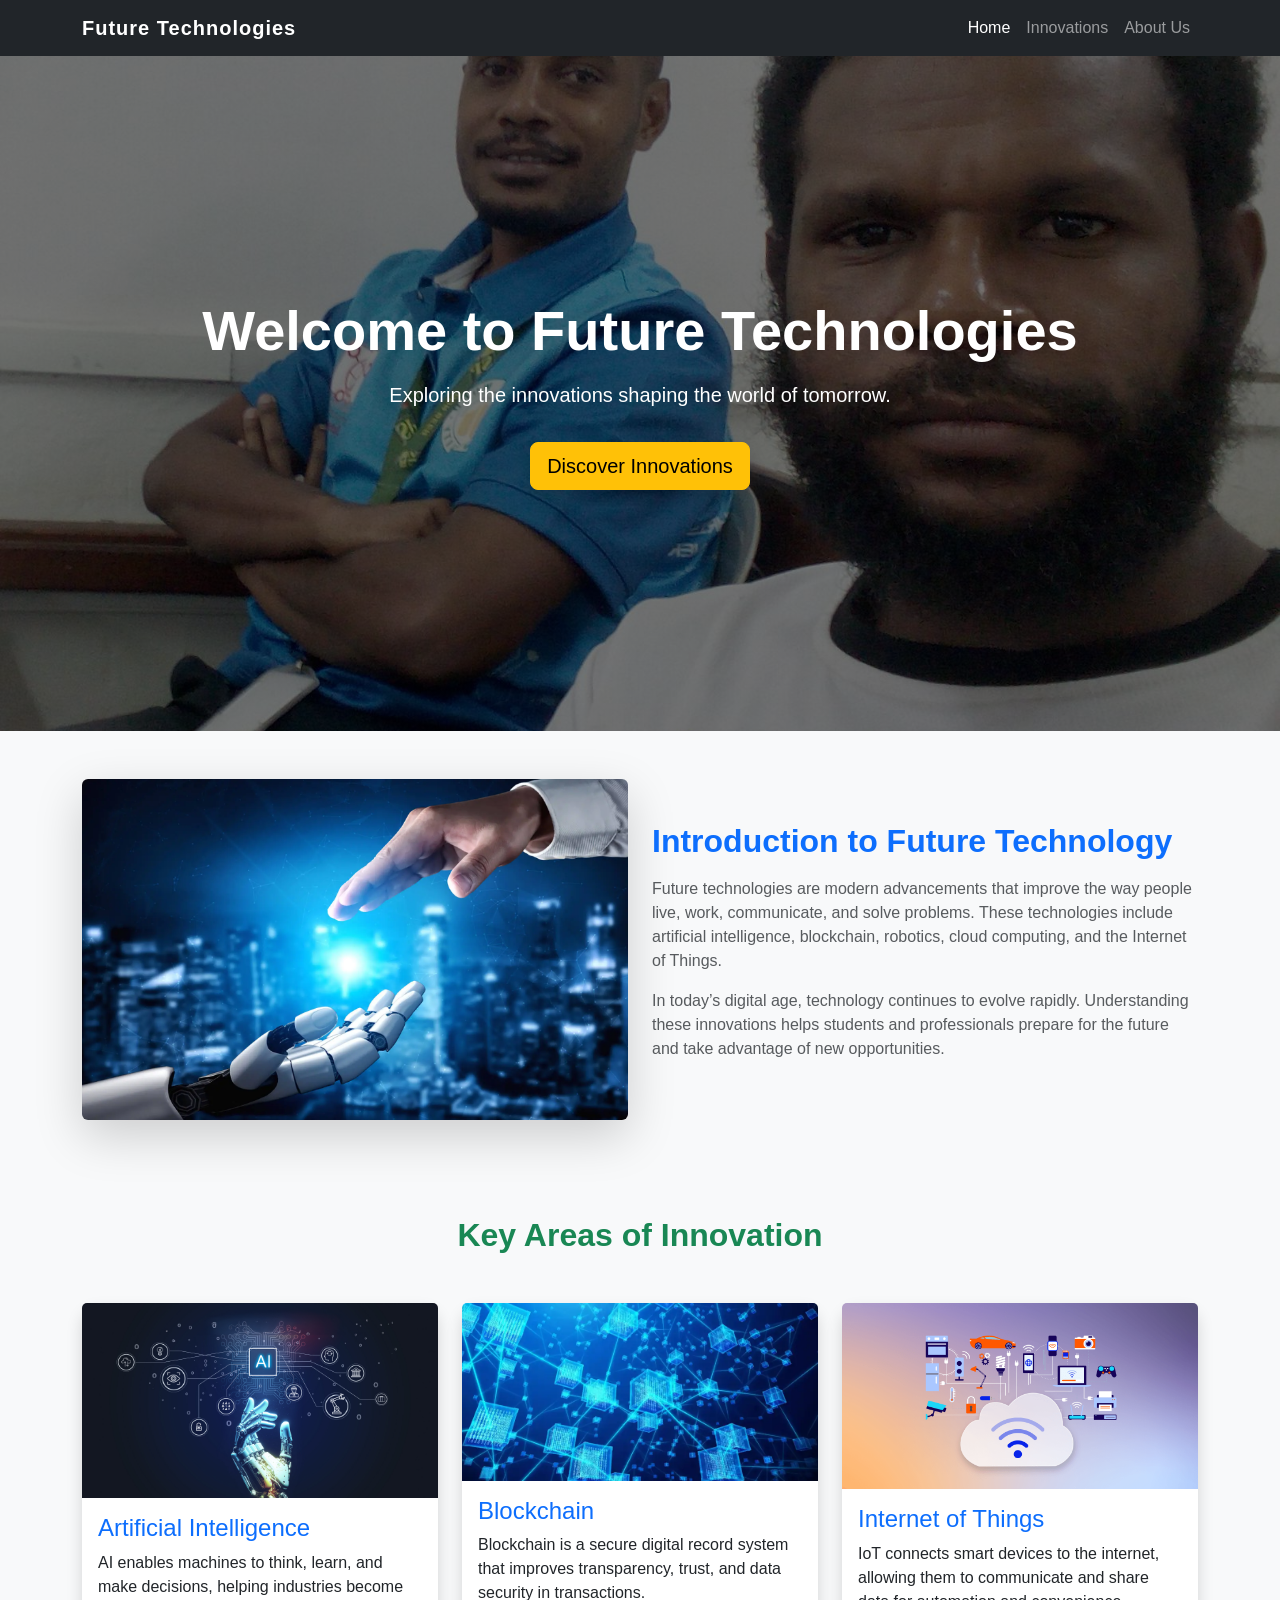
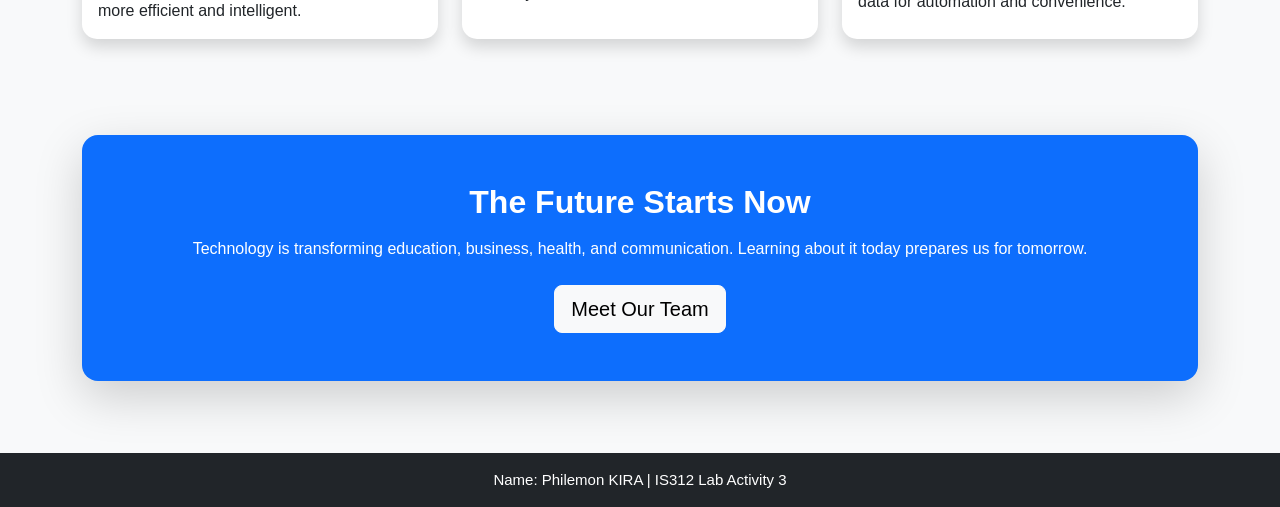
<file: index.html>
<!DOCTYPE html>
<html lang="en">
<head>
    <meta charset="UTF-8">
    <meta name="viewport" content="width=device-width, initial-scale=1.0">
    <title>Future Technologies | Home</title>

    <!-- Bootstrap CSS -->
    <link href="https://cdn.jsdelivr.net/npm/bootstrap@5.3.3/dist/css/bootstrap.min.css" rel="stylesheet">

    <!-- External Custom CSS -->
    <link rel="stylesheet" href="css/style.css">
</head>
<body>

    <!-- Navbar -->
    <nav class="navbar navbar-expand-lg navbar-dark bg-dark sticky-top">
        <div class="container">
            <a class="navbar-brand fw-bold" href="index.html">Future Technologies</a>

            <button class="navbar-toggler" type="button" data-bs-toggle="collapse" data-bs-target="#mainNav">
                <span class="navbar-toggler-icon"></span>
            </button>

            <div class="collapse navbar-collapse" id="mainNav">
                <ul class="navbar-nav ms-auto">
                    <li class="nav-item">
                        <a class="nav-link active" href="index.html">Home</a>
                    </li>
                    <li class="nav-item">
                        <a class="nav-link" href="innovations.html">Innovations</a>
                    </li>
                    <li class="nav-item">
                        <a class="nav-link" href="about.html">About Us</a>
                    </li>
                </ul>
            </div>
        </div>
    </nav>

    <!-- Jumbotron / Hero Section -->
    <section class="hero-section text-white text-center d-flex align-items-center">
        <div class="container">
            <h1 class="display-4 fw-bold">Welcome to Future Technologies</h1>
            <p class="lead">Exploring the innovations shaping the world of tomorrow.</p>
            <a href="innovations.html" class="btn btn-warning btn-lg mt-3 shadow">Discover Innovations</a>
        </div>
    </section>

    <!-- Introduction -->
    <section class="container py-5">
        <div class="row align-items-center g-4">
            <div class="col-md-6">
                <img src="images/future-tech.png" alt="Future Technology" class="img-fluid rounded shadow-lg">
            </div>
            <div class="col-md-6">
                <h2 class="text-primary fw-bold mb-3">Introduction to Future Technology</h2>
                <p class="text-muted">
                    Future technologies are modern advancements that improve the way people live, work, communicate,
                    and solve problems. These technologies include artificial intelligence, blockchain, robotics,
                    cloud computing, and the Internet of Things.
                </p>
                <p class="text-muted">
                    In today’s digital age, technology continues to evolve rapidly. Understanding these innovations
                    helps students and professionals prepare for the future and take advantage of new opportunities.
                </p>
            </div>
        </div>
    </section>

    <!-- Grid System Section -->
    <section class="bg-light py-5">
        <div class="container">
            <h2 class="text-center text-success fw-bold mb-5">Key Areas of Innovation</h2>

            <div class="row g-4">
                <div class="col-md-4">
                    <div class="card h-100 shadow custom-card">
                        <img src="images/ai.jpg" class="card-img-top img-fluid" alt="Artificial Intelligence">
                        <div class="card-body">
                            <h4 class="card-title text-primary">Artificial Intelligence</h4>
                            <p class="card-text">
                                AI enables machines to think, learn, and make decisions, helping industries become
                                more efficient and intelligent.
                            </p>
                        </div>
                    </div>
                </div>

                <div class="col-md-4">
                    <div class="card h-100 shadow custom-card">
                        <img src="images/blockchain.jpg" class="card-img-top img-fluid" alt="Blockchain">
                        <div class="card-body">
                            <h4 class="card-title text-primary">Blockchain</h4>
                            <p class="card-text">
                                Blockchain is a secure digital record system that improves transparency, trust, and
                                data security in transactions.
                            </p>
                        </div>
                    </div>
                </div>

                <div class="col-md-4">
                    <div class="card h-100 shadow custom-card">
                        <img src="images/iot.png" class="card-img-top img-fluid" alt="Internet of Things">
                        <div class="card-body">
                            <h4 class="card-title text-primary">Internet of Things</h4>
                            <p class="card-text">
                                IoT connects smart devices to the internet, allowing them to communicate and share
                                data for automation and convenience.
                            </p>
                        </div>
                    </div>
                </div>
            </div>
        </div>
    </section>

    <!-- Extra Bootstrap Classes Section -->
    <section class="container py-5">
        <div class="p-4 p-md-5 bg-primary text-white rounded-4 shadow-lg text-center">
            <h2 class="fw-bold">The Future Starts Now</h2>
            <p class="mb-4">
                Technology is transforming education, business, health, and communication. Learning about it today
                prepares us for tomorrow.
            </p>
            <a href="about.html" class="btn btn-light btn-lg">Meet Our Team</a>
        </div>
    </section>

    <!-- Footer -->
    <footer class="bg-dark text-white text-center py-3 mt-4">
        <p class="mb-0">Name: Philemon KIRA | IS312 Lab Activity 3</p>
    </footer>

    <!-- jQuery -->
    <script src="https://code.jquery.com/jquery-3.7.1.min.js"></script>

    <!-- Bootstrap JS -->
    <script src="https://cdn.jsdelivr.net/npm/bootstrap@5.3.3/dist/js/bootstrap.bundle.min.js"></script>

    <!-- Custom JS -->
    <script src="js/script.js"></script>
</body>
</html>
</file>
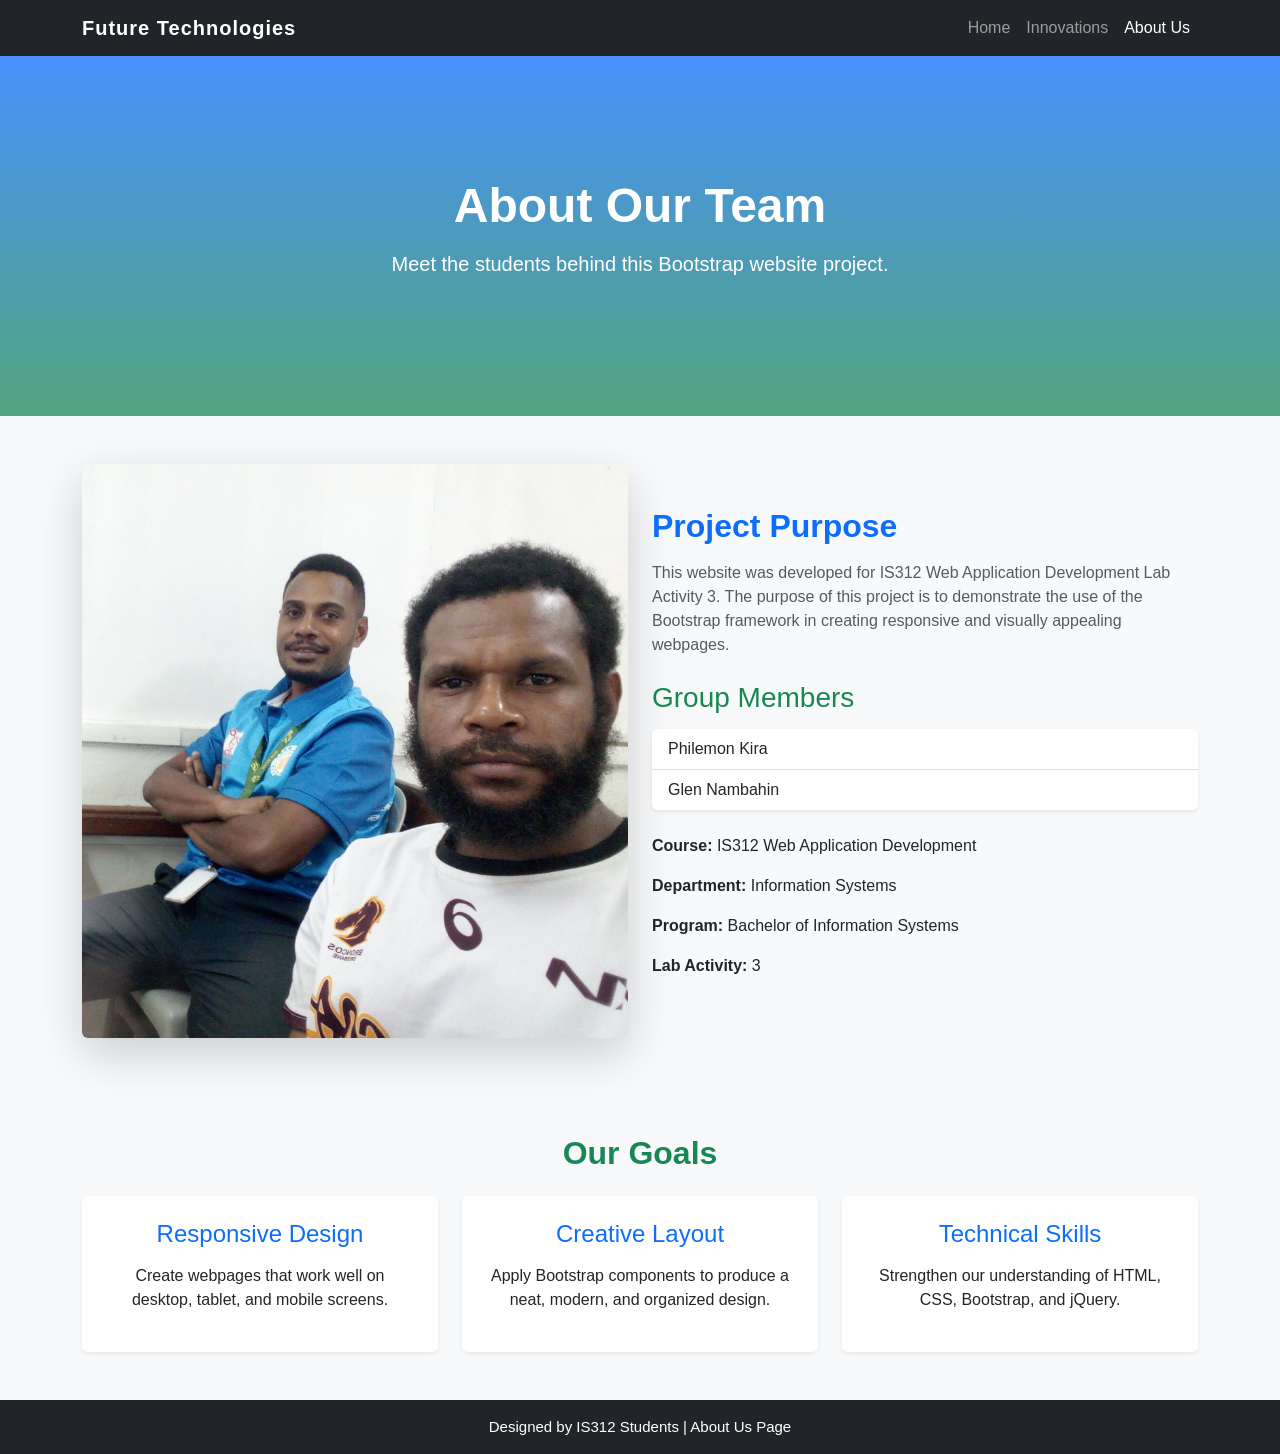
<file: about.html>
<!DOCTYPE html>
<html lang="en">
<head>
    <meta charset="UTF-8">
    <meta name="viewport" content="width=device-width, initial-scale=1.0">
    <title>Future Technologies | About Us</title>

    <!-- Bootstrap CSS -->
    <link href="https://cdn.jsdelivr.net/npm/bootstrap@5.3.3/dist/css/bootstrap.min.css" rel="stylesheet">

    <!-- External Custom CSS -->
    <link rel="stylesheet" href="css/style.css">
</head>
<body>

    <!-- Navbar -->
    <nav class="navbar navbar-expand-lg navbar-dark bg-dark sticky-top">
        <div class="container">
            <a class="navbar-brand fw-bold" href="index.html">Future Technologies</a>

            <button class="navbar-toggler" type="button" data-bs-toggle="collapse" data-bs-target="#mainNav">
                <span class="navbar-toggler-icon"></span>
            </button>

            <div class="collapse navbar-collapse" id="mainNav">
                <ul class="navbar-nav ms-auto">
                    <li class="nav-item">
                        <a class="nav-link" href="index.html">Home</a>
                    </li>
                    <li class="nav-item">
                        <a class="nav-link" href="innovations.html">Innovations</a>
                    </li>
                    <li class="nav-item">
                        <a class="nav-link active" href="about.html">About Us</a>
                    </li>
                </ul>
            </div>
        </div>
    </nav>

    <!-- Banner -->
    <section class="page-banner text-center text-white d-flex align-items-center">
        <div class="container">
            <h1 class="display-5 fw-bold">About Our Team</h1>
            <p class="lead">Meet the students behind this Bootstrap website project.</p>
        </div>
    </section>

    <!-- About Content -->
    <section class="container py-5">
        <div class="row align-items-center g-4">
            <div class="col-md-6">
                <img src="images/members.jpg" alt="Our Team" class="img-fluid rounded shadow-lg">
            </div>
            <div class="col-md-6">
                <h2 class="text-primary fw-bold">Project Purpose</h2>
                <p class="text-muted">
                    This website was developed for IS312 Web Application Development Lab Activity 3. The purpose of
                    this project is to demonstrate the use of the Bootstrap framework in creating responsive and
                    visually appealing webpages.
                </p>

                <h3 class="text-success mt-4">Group Members</h3>
                <ul class="list-group list-group-flush shadow-sm rounded">
                    <li class="list-group-item">Philemon Kira</li>
                    <li class="list-group-item">Glen Nambahin</li>
                </ul>

                <div class="mt-4">
                    <p><strong>Course:</strong> IS312 Web Application Development</p>
                    <p><strong>Department:</strong> Information Systems</p>
                    <p><strong>Program:</strong> Bachelor of Information Systems</p>
                    <p><strong>Lab Activity:</strong> 3</p>
                </div>
            </div>
        </div>
    </section>

    <!-- Team Goals -->
    <section class="bg-light py-5">
        <div class="container">
            <h2 class="text-center text-success fw-bold mb-4">Our Goals</h2>

            <div class="row text-center g-4">
                <div class="col-md-4">
                    <div class="p-4 bg-white shadow-sm rounded h-100">
                        <h4 class="text-primary">Responsive Design</h4>
                        <p>Create webpages that work well on desktop, tablet, and mobile screens.</p>
                    </div>
                </div>
                <div class="col-md-4">
                    <div class="p-4 bg-white shadow-sm rounded h-100">
                        <h4 class="text-primary">Creative Layout</h4>
                        <p>Apply Bootstrap components to produce a neat, modern, and organized design.</p>
                    </div>
                </div>
                <div class="col-md-4">
                    <div class="p-4 bg-white shadow-sm rounded h-100">
                        <h4 class="text-primary">Technical Skills</h4>
                        <p>Strengthen our understanding of HTML, CSS, Bootstrap, and jQuery.</p>
                    </div>
                </div>
            </div>
        </div>
    </section>

    <!-- Footer -->
    <footer class="bg-dark text-white text-center py-3">
        <p class="mb-0">Designed by IS312 Students | About Us Page</p>
    </footer>

    <!-- jQuery -->
    <script src="https://code.jquery.com/jquery-3.7.1.min.js"></script>

    <!-- Bootstrap JS -->
    <script src="https://cdn.jsdelivr.net/npm/bootstrap@5.3.3/dist/js/bootstrap.bundle.min.js"></script>

    <!-- Custom JS -->
    <script src="js/script.js"></script>
</body>
</html>
</file>
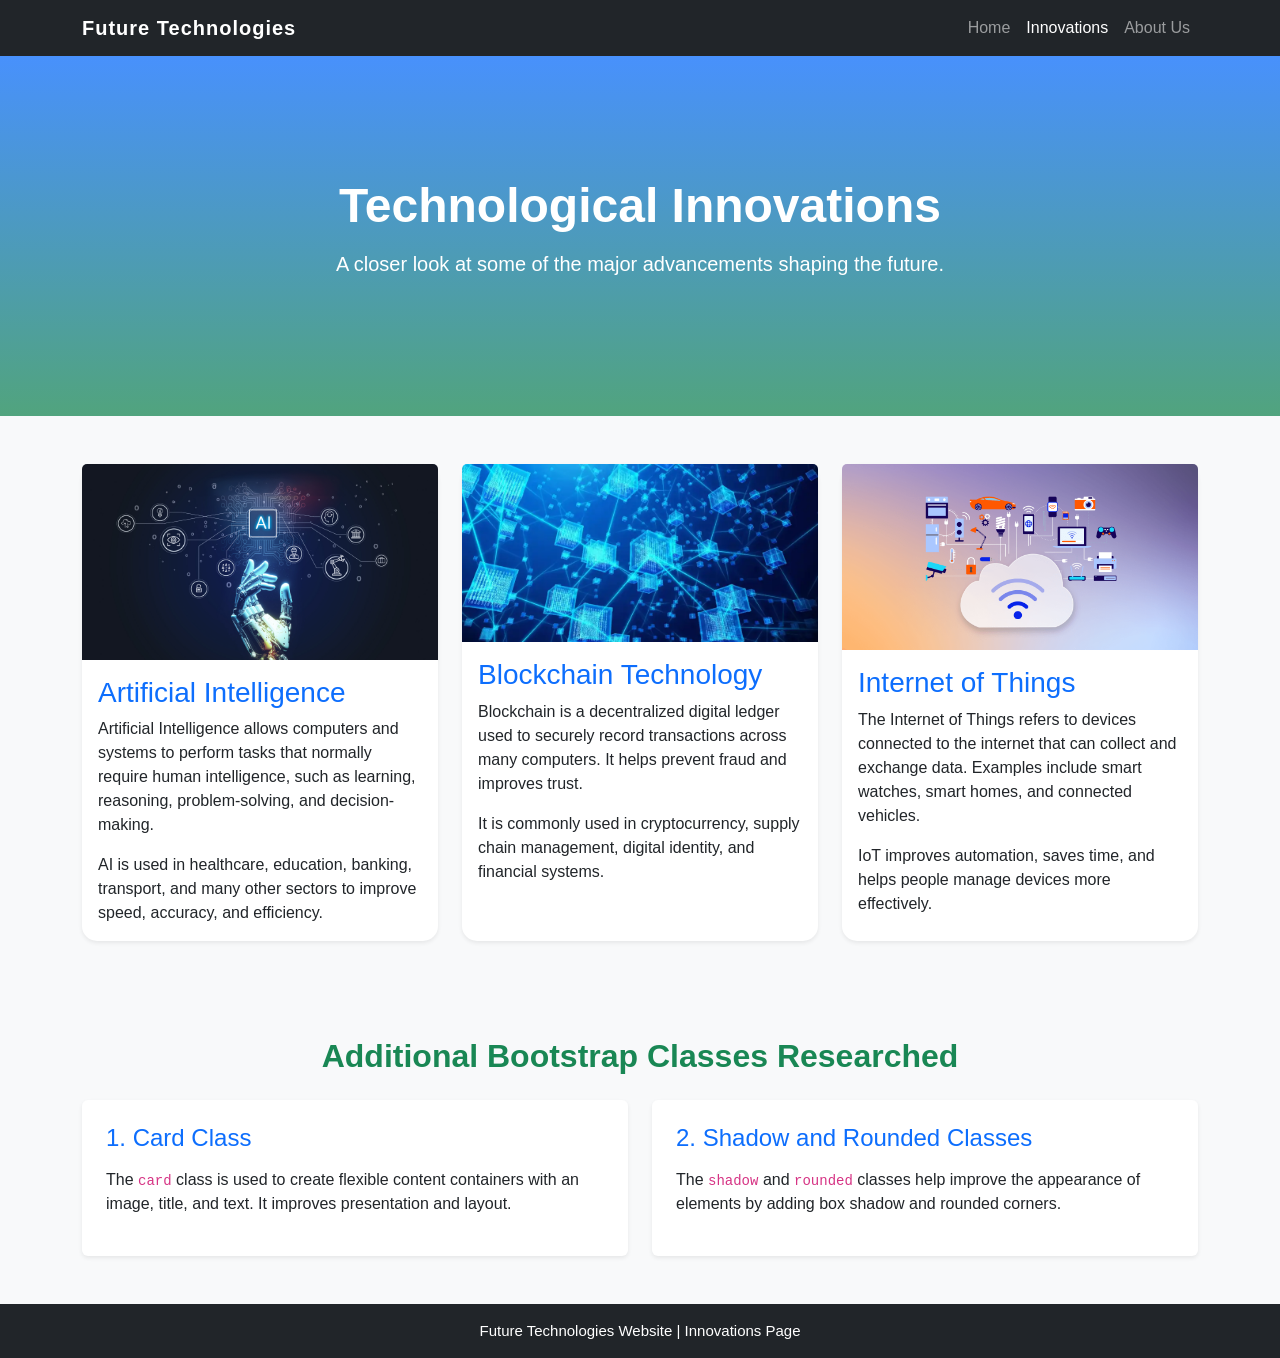
<file: innovations.html>
<!DOCTYPE html>
<html lang="en">
<head>
    <meta charset="UTF-8">
    <meta name="viewport" content="width=device-width, initial-scale=1.0">
    <title>Future Technologies | Innovations</title>

    <!-- Bootstrap CSS -->
    <link href="https://cdn.jsdelivr.net/npm/bootstrap@5.3.3/dist/css/bootstrap.min.css" rel="stylesheet">

    <!-- External Custom CSS -->
    <link rel="stylesheet" href="css/style.css">
</head>
<body>

    <!-- Navbar -->
    <nav class="navbar navbar-expand-lg navbar-dark bg-dark sticky-top">
        <div class="container">
            <a class="navbar-brand fw-bold" href="index.html">Future Technologies</a>

            <button class="navbar-toggler" type="button" data-bs-toggle="collapse" data-bs-target="#mainNav">
                <span class="navbar-toggler-icon"></span>
            </button>

            <div class="collapse navbar-collapse" id="mainNav">
                <ul class="navbar-nav ms-auto">
                    <li class="nav-item">
                        <a class="nav-link" href="index.html">Home</a>
                    </li>
                    <li class="nav-item">
                        <a class="nav-link active" href="innovations.html">Innovations</a>
                    </li>
                    <li class="nav-item">
                        <a class="nav-link" href="about.html">About Us</a>
                    </li>
                </ul>
            </div>
        </div>
    </nav>

    <!-- Page Header -->
    <section class="page-banner text-center text-white d-flex align-items-center">
        <div class="container">
            <h1 class="display-5 fw-bold">Technological Innovations</h1>
            <p class="lead">A closer look at some of the major advancements shaping the future.</p>
        </div>
    </section>

    <!-- Innovation Content -->
    <section class="container py-5">
        <div class="row g-4">

            <div class="col-lg-4 col-md-6">
                <div class="card h-100 shadow-sm custom-card">
                    <img src="images/ai.jpg" class="card-img-top img-fluid" alt="Artificial Intelligence">
                    <div class="card-body">
                        <h3 class="card-title text-primary">Artificial Intelligence</h3>
                        <p class="card-text">
                            Artificial Intelligence allows computers and systems to perform tasks that normally require
                            human intelligence, such as learning, reasoning, problem-solving, and decision-making.
                        </p>
                        <p class="card-text">
                            AI is used in healthcare, education, banking, transport, and many other sectors to improve
                            speed, accuracy, and efficiency.
                        </p>
                    </div>
                </div>
            </div>

            <div class="col-lg-4 col-md-6">
                <div class="card h-100 shadow-sm custom-card">
                    <img src="images/blockchain.jpg" class="card-img-top img-fluid" alt="Blockchain">
                    <div class="card-body">
                        <h3 class="card-title text-primary">Blockchain Technology</h3>
                        <p class="card-text">
                            Blockchain is a decentralized digital ledger used to securely record transactions across
                            many computers. It helps prevent fraud and improves trust.
                        </p>
                        <p class="card-text">
                            It is commonly used in cryptocurrency, supply chain management, digital identity, and
                            financial systems.
                        </p>
                    </div>
                </div>
            </div>

            <div class="col-lg-4 col-md-6">
                <div class="card h-100 shadow-sm custom-card">
                    <img src="images/iot.png" class="card-img-top img-fluid" alt="Internet of Things">
                    <div class="card-body">
                        <h3 class="card-title text-primary">Internet of Things</h3>
                        <p class="card-text">
                            The Internet of Things refers to devices connected to the internet that can collect and
                            exchange data. Examples include smart watches, smart homes, and connected vehicles.
                        </p>
                        <p class="card-text">
                            IoT improves automation, saves time, and helps people manage devices more effectively.
                        </p>
                    </div>
                </div>
            </div>

        </div>
    </section>

    <!-- Research Section -->
    <section class="bg-light py-5">
        <div class="container">
            <h2 class="text-center text-success fw-bold mb-4">Additional Bootstrap Classes Researched</h2>

            <div class="row g-4">
                <div class="col-md-6">
                    <div class="p-4 bg-white rounded shadow-sm h-100">
                        <h4 class="text-primary">1. Card Class</h4>
                        <p>
                            The <code>card</code> class is used to create flexible content containers with an image,
                            title, and text. It improves presentation and layout.
                        </p>
                    </div>
                </div>

                <div class="col-md-6">
                    <div class="p-4 bg-white rounded shadow-sm h-100">
                        <h4 class="text-primary">2. Shadow and Rounded Classes</h4>
                        <p>
                            The <code>shadow</code> and <code>rounded</code> classes help improve the appearance of
                            elements by adding box shadow and rounded corners.
                        </p>
                    </div>
                </div>
            </div>
        </div>
    </section>

    <!-- Footer -->
    <footer class="bg-dark text-white text-center py-3">
        <p class="mb-0">Future Technologies Website | Innovations Page</p>
    </footer>

    <!-- jQuery -->
    <script src="https://code.jquery.com/jquery-3.7.1.min.js"></script>

    <!-- Bootstrap JS -->
    <script src="https://cdn.jsdelivr.net/npm/bootstrap@5.3.3/dist/js/bootstrap.bundle.min.js"></script>

    <!-- Custom JS -->
    <script src="js/script.js"></script>
</body>
</html>
</file>
<file: css/style.css>
/* General body style */
body {
    font-family: Arial, Helvetica, sans-serif;
    background-color: #f8f9fa;
    color: #212529;
}

/* Hero section for index page */
.hero-section {
    background: linear-gradient(rgba(0, 0, 0, 0.55), rgba(0, 0, 0, 0.55)),
                url('../images/members.jpg') center/cover no-repeat;
    min-height: 75vh;
    padding: 50px 0;
}

/* Page banner for sub-pages */
.page-banner {
    background: linear-gradient(rgba(13, 110, 253, 0.75), rgba(25, 135, 84, 0.75));
    min-height: 40vh;
    padding: 50px 0;
}

/* Custom card styling */
.custom-card {
    transition: transform 0.3s ease, box-shadow 0.3s ease;
    border: none;
    border-radius: 15px;
}

/* Card hover effect */
.custom-card:hover {
    transform: translateY(-8px);
    box-shadow: 0 12px 25px rgba(0, 0, 0, 0.2);
}

/* Navbar brand styling */
.navbar-brand {
    letter-spacing: 1px;
}

/* Footer styling */
footer {
    font-size: 15px;
}

/* Custom heading spacing */
h1, h2, h3, h4 {
    margin-bottom: 15px;
}
</file>
